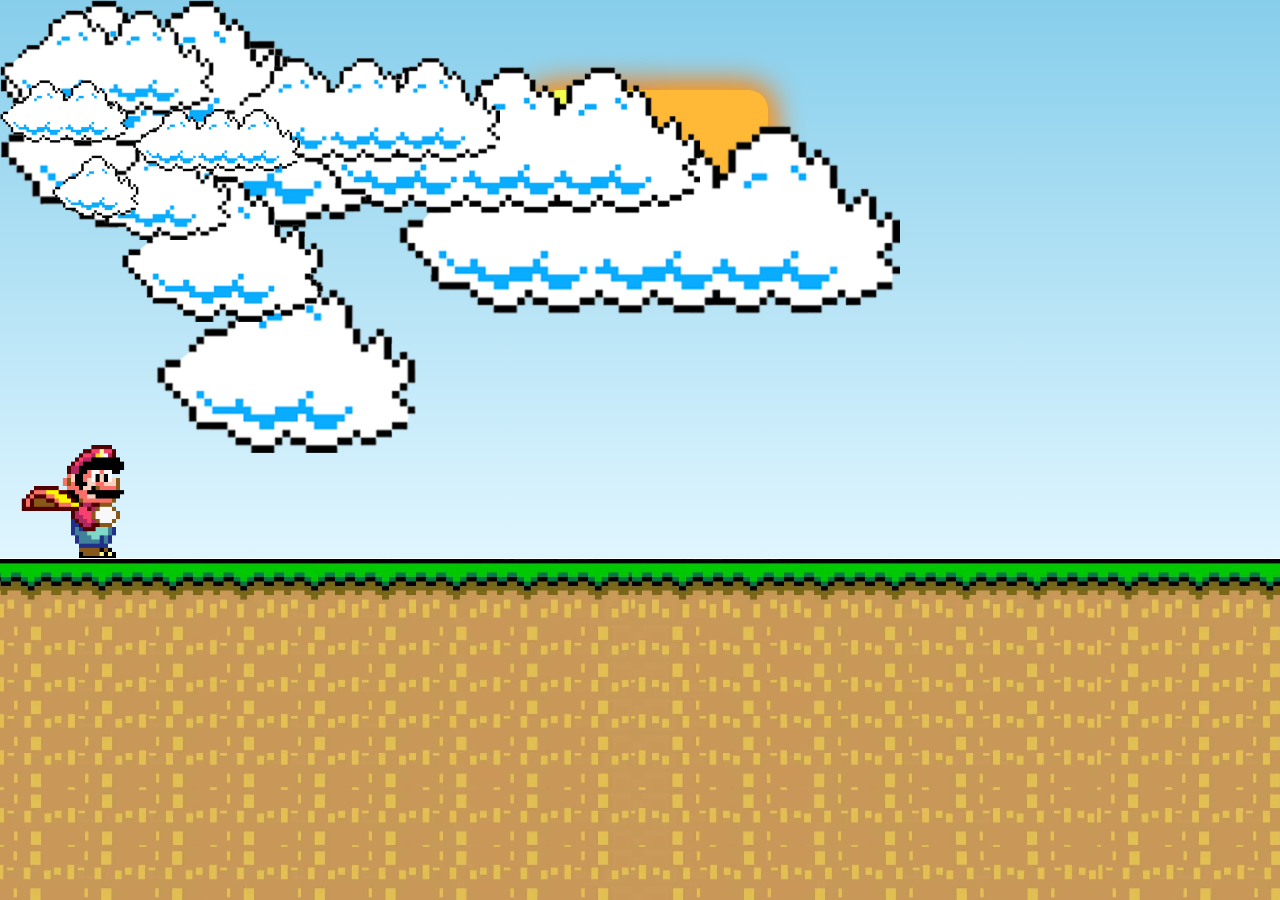
<file: SA/Pasta Geral/Jogos/Mario/index.html>
<!DOCTYPE html>
<html lang="en">
<head>
  <meta charset="UTF-8">
  <meta http-equiv="X-UA-Compatible" content="IE=edge">
  <meta name="viewport" content="width=device-width, initial-scale=1.0">
  <link rel="stylesheet" href="styles.css">
  <title>Document</title>
</head>
<body>

<div class="game-board">

  <img src="Imagens/mario.gif" class="mario">
  <img src="Imagens/pipe.png" class="pipe">
  <img src="Imagens/clouds.png" class="clouds">
  <img src="Imagens/clouds2.png" class="clouds2">
  <img src="Imagens/clouds3.png" class="clouds3">
  <img src="Imagens/clouds4.png" class="clouds4">
  <img src="Imagens/bird.gif" class="bird">

  <!-- <div id="pointsContainer">
      <div id="namePoints">Pontuação</div>
      <div id="points"></div>
  </div>

  <div id="hsContainer">
      <div id="highScore">High Score</div>
      <div id="highScoreShow"></div>
  </div> -->

</div>

<div id="pointsContainerMain">

  <div id="pointsContainer">
    <div id="namePoints">Pontuação</div>
    <div id="points"></div>
  </div>

  <div id="hsContainer">
    <div id="highScore">High Score</div>
    <div id="highScoreShow"></div>
  </div>

</div>



<img src="Imagens/ground.png" class="ground">


<script src="javascript.js"></script>
</body>
</html>
</file>
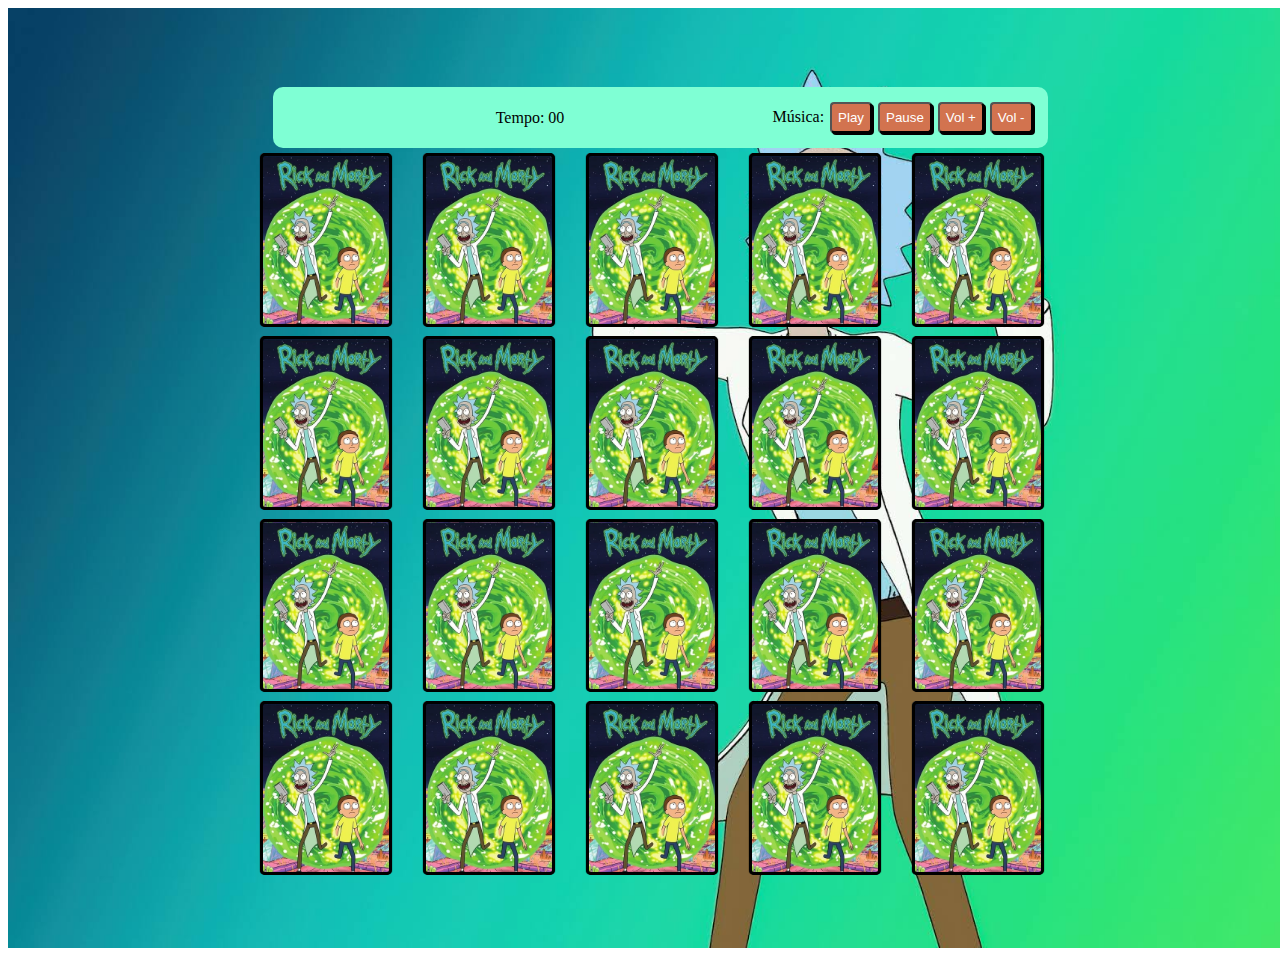
<file: SA/Pasta Geral/Jogos/Memória/index.html>
<!DOCTYPE html>
<html lang="pt-br">

<head>
    <meta charset="UTF-8">
    <meta http-equiv="X-UA-Compatible" content="IE=edge">
    <meta name="viewport" content="width=device-width, initial-scale=1.0">

    <link rel="stylesheet" href="styles.css">
    <link rel="shortcut icon" href="../favicon.png" type="image/x-icon">

    <script defer src="javascript.js"></script>

    <title>Jogo da Memória</title>
</head>

<body>


<main class="main">
    <audio controls autoplay class="audio" src="Theme.mp3" src="cartaPar.mp3" id="player" hidden></audio>
    <header class="header">
        <span class="player"></span>
        <span class="titulo">Tempo:
             <span class="timer">00</span>
        </span>
        <div class="radio-div">
            <div class="div__player">
                <span>Música:</span>
                <button class="botoes__player" onclick="document.getElementById('player').play()">Play</button>
                <button class="botoes__player" onclick="document.getElementById('player').pause()">Pause</button>
                <button class="botoes__player" onclick="document.getElementById('player').volume += 0.1">Vol +</button>
                <button class="botoes__player" onclick="document.getElementById('player').volume -= 0.1">Vol -</button>
            </div>
        </div>
    </header>

    <div class="grid"></div>
</main>

</body>

</html>
</file>
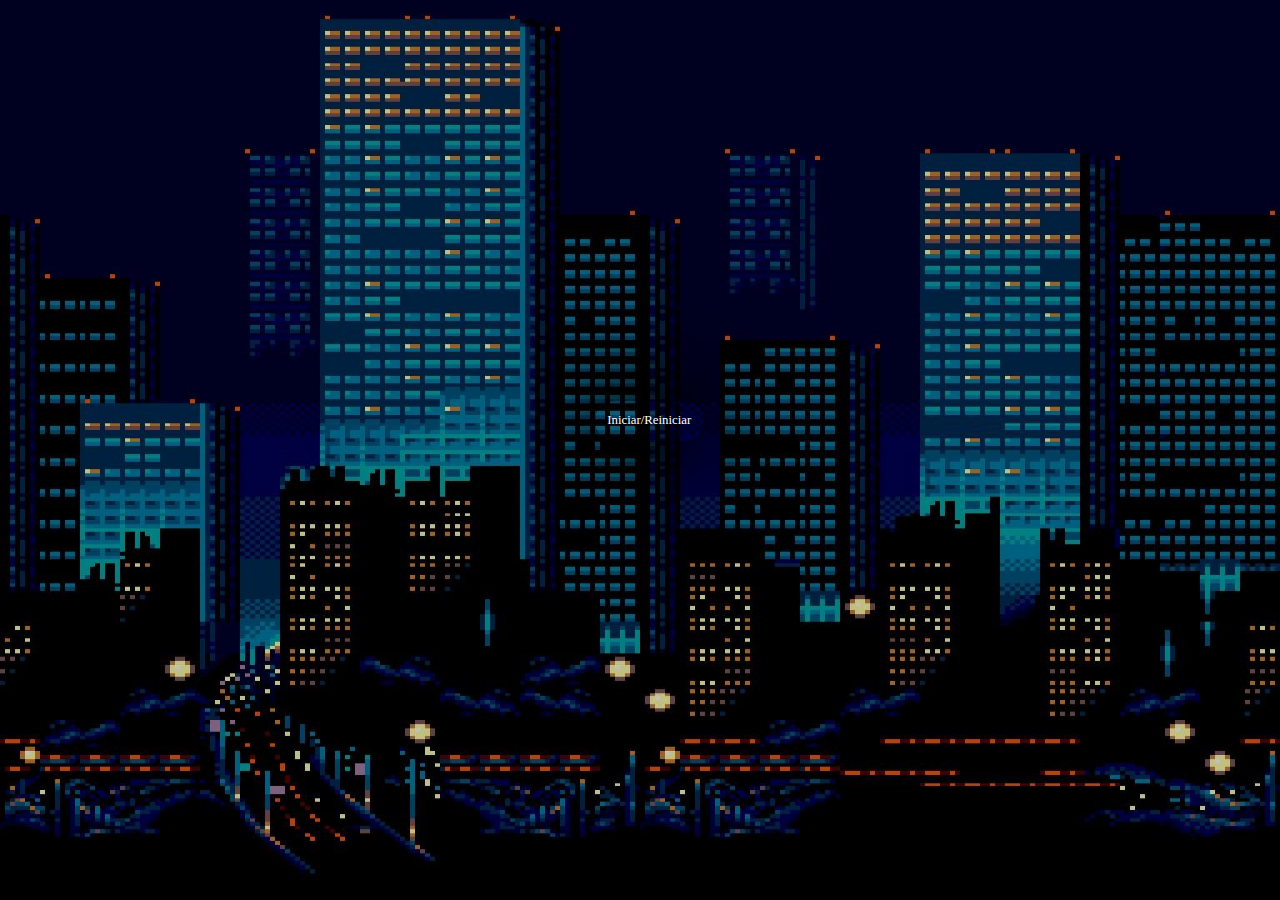
<file: SA/Pasta Geral/Jogos/RPG/index.html>
<!DOCTYPE html>
<html lang="en">
<head>
    <meta charset="UTF-8">
    <meta http-equiv="X-UA-Compatible" content="IE=edge">
    <meta name="viewport" content="width=device-width, initial-scale=1.0">
    <link rel="icon" href="Favicon/icone.png">
    <link rel="stylesheet" href="styles.css">
    <title>Jogo</title>
</head>
<body class="body">
<center>
    <div class="iniciar" onclick="Reiniciar()">Iniciar/Reiniciar</div>
</center>
<script src="javascript.js"></script>
</body>
</html>
</file>
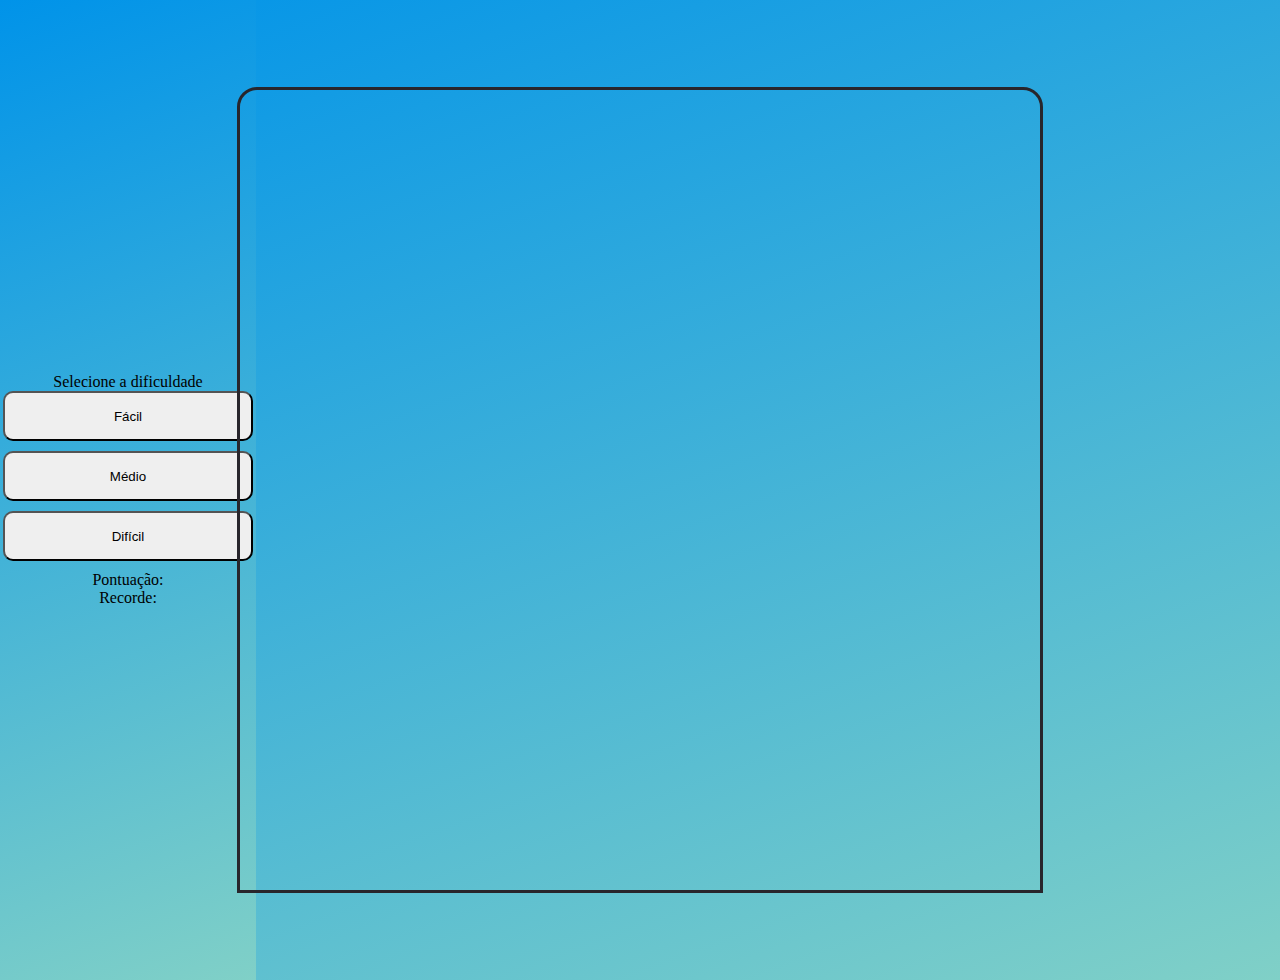
<file: SA/Pasta Geral/Jogos/Snake/index.html>
<!DOCTYPE html>
<html lang="pt-br">
<head>
    <meta charset="UTF-8">
    <meta http-equiv="X-UA-Compatible" content="IE=edge">
    <meta name="viewport" content="width=device-width, initial-scale=1.0">
    <title>Snake></title>

    <link rel="stylesheet" href="styles.css">

</head>

<body>
<div id="container">

    <div id="box">

        <div id="menu">
            <label id="dificuldade"> Selecione a dificuldade</label>
            <button onclick="facil()">Fácil</button>
            <button onclick="medio()">Médio</button>
            <button onclick="dificil()">Difícil</button>
            Pontuação:<span id="pontuacao"></span>
            Recorde:<span id="recorde"></span>
        </div>

        <div id="jogo">
            <canvas id="stage" width="800" height="800"></canvas>
        </div>

        <div id="nada">

        </div>
    </div>

</div>


<script src="javascript.js"></script>
</body>
</html>
</file>
<file: SA/Pasta Geral/Jogos/Mario/styles.css>
*{
    margin: 0;
    padding: 0;
    box-sizing: border-box;
}


.game-board{
    width: 100%;
    height: 63.3%;
    border-bottom: 10px solid rgb(11, 214, 11);
    margin: 0 auto;
    position: absolute;
    overflow: hidden;
    background: linear-gradient(#87CEEB, #E0F6FF);
}

#pointsContainerMain {
    position: absolute;
    top: 10%;
    right: 40%;

    height: 20%;
    width: 20%;

    display: flex;
    flex-direction: row;
}

#pointsContainer {
    height: 100%;
    width: 50%;

    display: flex;
    flex-direction: column;
    justify-content: center;
    align-items: center;

    font-size: xx-large;

    border-radius: 50px 0px 0px 20px;
    box-shadow: 0 0 1em gold, 0 0 1em red;

    background: #f3ff4d;

}

#hsContainer {
    height: 100%;
    width: 50%;

    display: flex;
    flex-direction: column;
    justify-content: center;
    align-items: center;

    font-size: xx-large;

    border-radius: 0px 20px 50px 0px;
    box-shadow: 0 0 1em gold, 0 0 1em red;

    background: #ffb937;
}

#namePoints {
    top: 0;
}

#points {
    top: 20%;
}

.pipe{
    position: absolute;
    bottom: -7px;
    width: 80px;
    right: -80px;
    animation: pipe-animation 2s infinite linear;

}

.ground{
    position: absolute;
    height: 38%;
    width: 100%;
    top: 62%;
}

.mario{
    position: absolute;
    width: 150px;
    bottom: 0;
}

.bird {
    position: absolute;
    right: -70px;
    width: 60px;
    animation: bird 3s infinite linear 3s;
}

.jump{
    animation: jump 500ms ease-out;
}

.clouds{
    position: absolute;
    z-index: 4;
    width: 300px;
    top: 80px;
    animation: clouds-animation 20s infinite linear;
}

.clouds2{
    position: absolute;
    z-index: 3;
    width: 500px;
    top: 10px;
    animation: clouds-animation2 30s infinite linear;
}

.clouds3{
    position: absolute;
    z-index: 2;
    width: 700px;
    top: 17;
    animation: clouds-animation3 50s infinite linear;
}

.clouds4 {
    position: absolute;
    z-index: 1;
    width: 900px;
    top: 40px;
    animation: clouds-animation3 60s infinite linear;
}



@keyframes clouds-animation{
    from{
        right: -550px;
    }
    to{
        right: 100%;
    }
}

@keyframes clouds-animation2{
    from{
        right: -1100px;
    }
    to{
        right: 100%;
    }
}

@keyframes clouds-animation3{
    from{
        right: -1650px;
    }
    to{
        right: 100%;
    }
}

@keyframes pipe-animation{

    from{

        right: 0;
    }

    to{
        right: 100%;

    }

}

@keyframes jump {
    0%{
        bottom: 0;
    }

    40%{
        bottom: 200px;
    }

    50%{
        bottom: 200px;
    }

    60%{
        bottom: 200px;
    }

    100%{
        bottom: 0%
    }
}

/* animação passaro */
@keyframes bird {
    0% {
        bottom: 20px;
    }
    10%{
        bottom: 20px;
    }
    20%{
        bottom: 200px;
    }
    30%{
        bottom: 200px;
    }
    40%{
        bottom: 20px;
    }
    50% {
        bottom: 20px;
    }
    60%{
        bottom: 200px;
    }
    70%{
        bottom: 200px;
    }
    80%{
        bottom: 20px;
    }
    90%{
        bottom: 20px;
    }

    100% {
        bottom: 20px;
    }

    from {
        right: -550px;
    }

    to {
        right: 100%;
    }

}
</file>
<file: SA/Pasta Geral/Jogos/Memória/styles.css>
main {
    display: flex;
    flex-direction: column;
    width: 100%;
    background-image: url('Imagens/Rick-sanchez-papel-de-parede-do-rick-e-morty.jpg');
    background-size: cover;
    min-height: 100vh;
    align-items: center;
    justify-content: center;
    padding: 20px 20px 20px;
}

header {
    display: flex;
    align-items: center;
    justify-content: space-between;
    background-color: aquamarine;
    width: 100%;
    max-width: 745px;
    padding: 15px;
    margin: 0 0 5px;
    border-radius: 10px;
}

.grid {
    display: grid;
    grid-template-columns: repeat(5, 1fr);
    background: fixed;
    gap: 15px;
    width: 100vh;
    max-width: 800px;
    margin: 0 auto;
}

.card {
    aspect-ratio: 3/4;
    width: 85%;
    border-radius: 5px;
    position: relative;
    transition: all 400ms ease;
    transform-style: preserve-3d;
    background-color: aliceblue;
}

.face {
    width: 100%;
    height: 100%;
    position: absolute;
    background-size: cover;
    background-position: center;
    border: 3px solid #000;
    border-radius: 5px;
    transition: all 400ms ease;
}


.front {
    transform: rotateY(180deg);
}

.back {
    background-image: url('Imagens/back.png');
    backface-visibility: hidden;
}

.botoes__player{
    border-radius: 4px;
    padding: 6px;
    background-color: #D2734F;
    box-shadow: 2px 2px 0 black;
    color: white;
    margin-left: 2px;
}

button:active{
    box-shadow: inset 1px 1px 0 black;
    font-size: 0.75rem;
}

.reveal-card {
    transform: rotateY(180deg);
}

.disabled-card {
    filter: saturate(0);
    opacity: 0.5;
}
</file>
<file: SA/Pasta Geral/Jogos/RPG/styles.css>
.body{
    /*bg = background em html*/
    background-image: url("Imagens/435928.jpg");
    background-repeat: no-repeat;
    background-size: cover;
    background-position: center;
    background-attachment: fixed;

}

.iniciar{
    position: absolute;
    font-weight: 100%;
    padding: 1%;
    color: white;
    top: 44.5%;
    right: 45%;
    cursor: pointer;
    font-size: clamp(9.5px , 1vw, 25px);
    border-radius: 24px;
    box-shadow:  20px 20px 70px #000000,
    -20px -20px 70px #000000;

}
</file>
<file: SA/Pasta Geral/Jogos/Snake/styles.css>
body{
    height: 100%;
    margin: 0;
    background-size: cover;
    background-color: rgb(255, 255, 255);
}


#container{

    height: 980px;
    width: 100%;
    background-size: cover;
    background-color: #2F4F4F;


}
#box{
    height: 100%;
    width: 100%;
    display: flex;
    justify-content: center;
    align-items: center;
    background-color: #0093E9;
    background-image: linear-gradient(160deg, #0093E9 0%, #80D0C7 100%);
}

#menu{
    height: 100%;
    width: 20%;
    background-color: aqua;
    display: flex;
    justify-content: center;
    align-items: center;
    flex-direction: column;
    background-color: #0093E9;
    background-image: linear-gradient(160deg, #0093E9 0%, #80D0C7 100%);


}

button{
    width:250px ;
    height: 50px;
    border-radius: 10px;
    margin-bottom: 10px;
}


#jogo{
    height: 80%;
    width: 60%;
    display: flex;
    justify-content: center;
    align-items: center;

}



#stage{

    border:3px solid #28262C;
    border-radius:20px 20px 0 0;
}



#nada{
    height: 100%;
    width: 20%;
}
</file>
